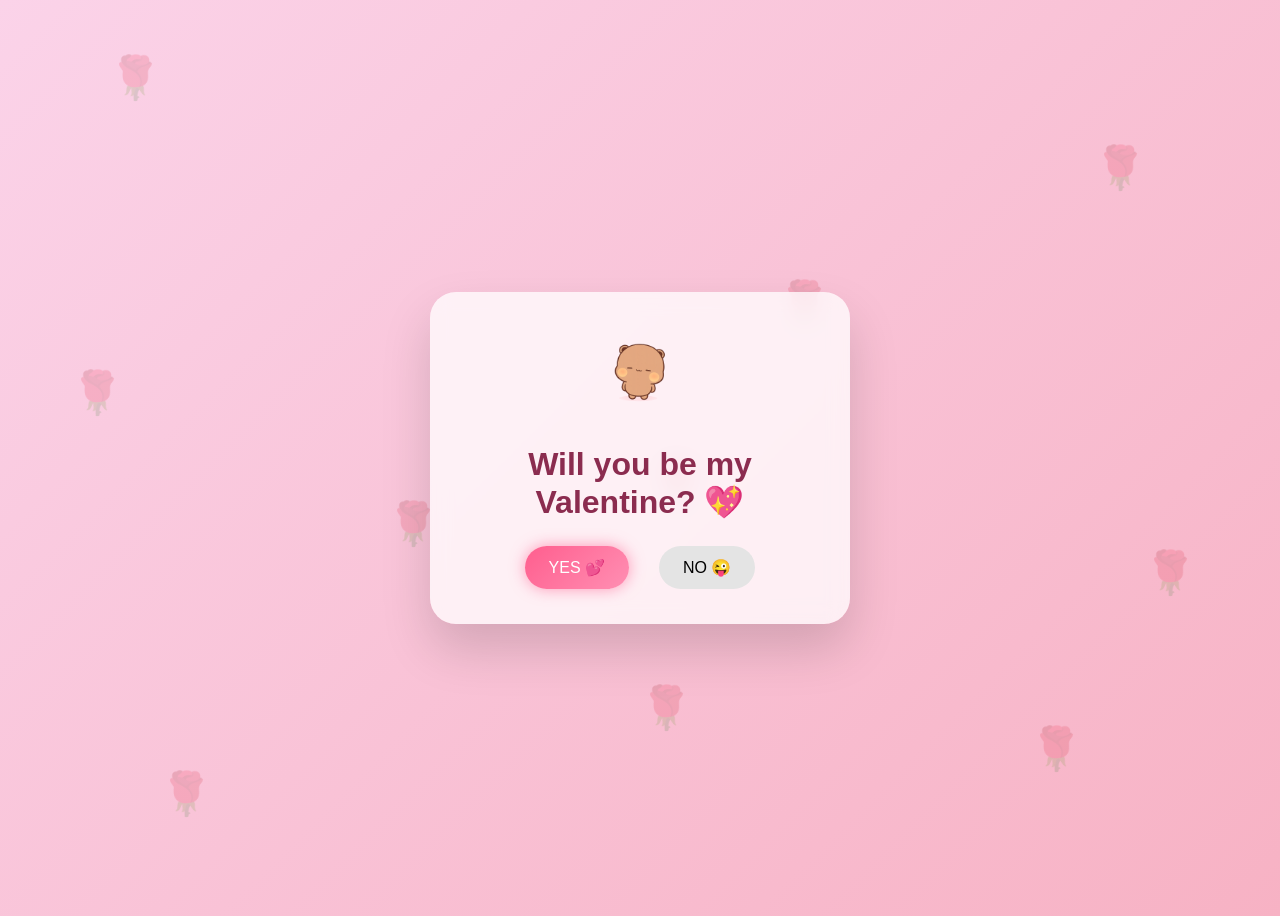
<file: index.html>
<!DOCTYPE html>
<html lang="en">
<head>
  <meta charset="UTF-8" />
  <meta name="viewport" content="width=device-width, initial-scale=1.0"/>
<meta name="robots" content="noindex,nofollow">
  <title>Be My Valentine 💖</title>
  <link rel="stylesheet" href="style.css"/>
</head>
<body class="bg-romantic center">

  <!-- subtle roses -->
  <!-- background roses -->
<div class="rose r1">🌹</div>
<div class="rose r2">🌹</div>
<div class="rose r3">🌹</div>
<div class="rose r4">🌹</div>
<div class="rose r5">🌹</div>
<div class="rose r6">🌹</div>
<div class="rose r7">🌹</div>
<div class="rose r8">🌹</div>
<div class="rose r9">🌹</div>
<div class="rose r10">🌹</div>


  <div class="card glass">
    <img src="bear.png" class="bear" alt="Cute Bear"/>

    <h1 class="title">
      Will you be my Valentine? 💖
    </h1>

    <div class="buttons spaced">
      <button class="yes" onclick="location.href='yes.html'">YES 💕</button>
      <button class="no" id="noBtn">NO 😜</button>
    </div>
  </div>

  <script src="script.js"></script>
</body>
</html>
</file>
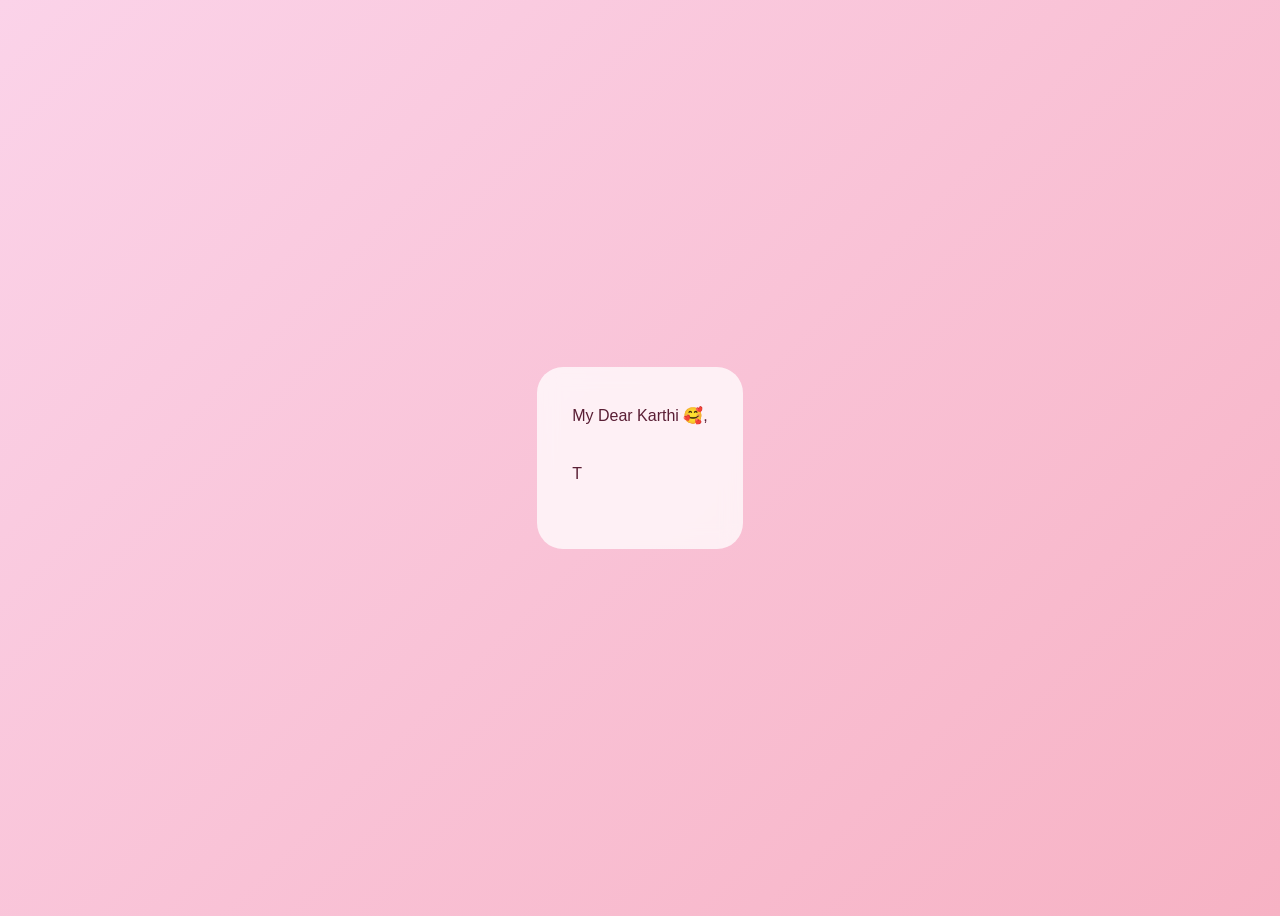
<file: letter.html>
<!DOCTYPE html>
<html lang="en">
<head>
  <meta charset="UTF-8"/>
  <meta name="viewport" content="width=device-width, initial-scale=1.0"/>
<meta name="robots" content="noindex,nofollow">
  <title>My Love 💌</title>
  <link rel="stylesheet" href="style.css"/>
</head>
<body class="bg-romantic center">

  <div class="letter-card glass">
    <div id="typed-text"></div>
    <p class="sign" id="signature"></p>
  </div>

  <script src="typing.js"></script>
</body>
</html>
</file>
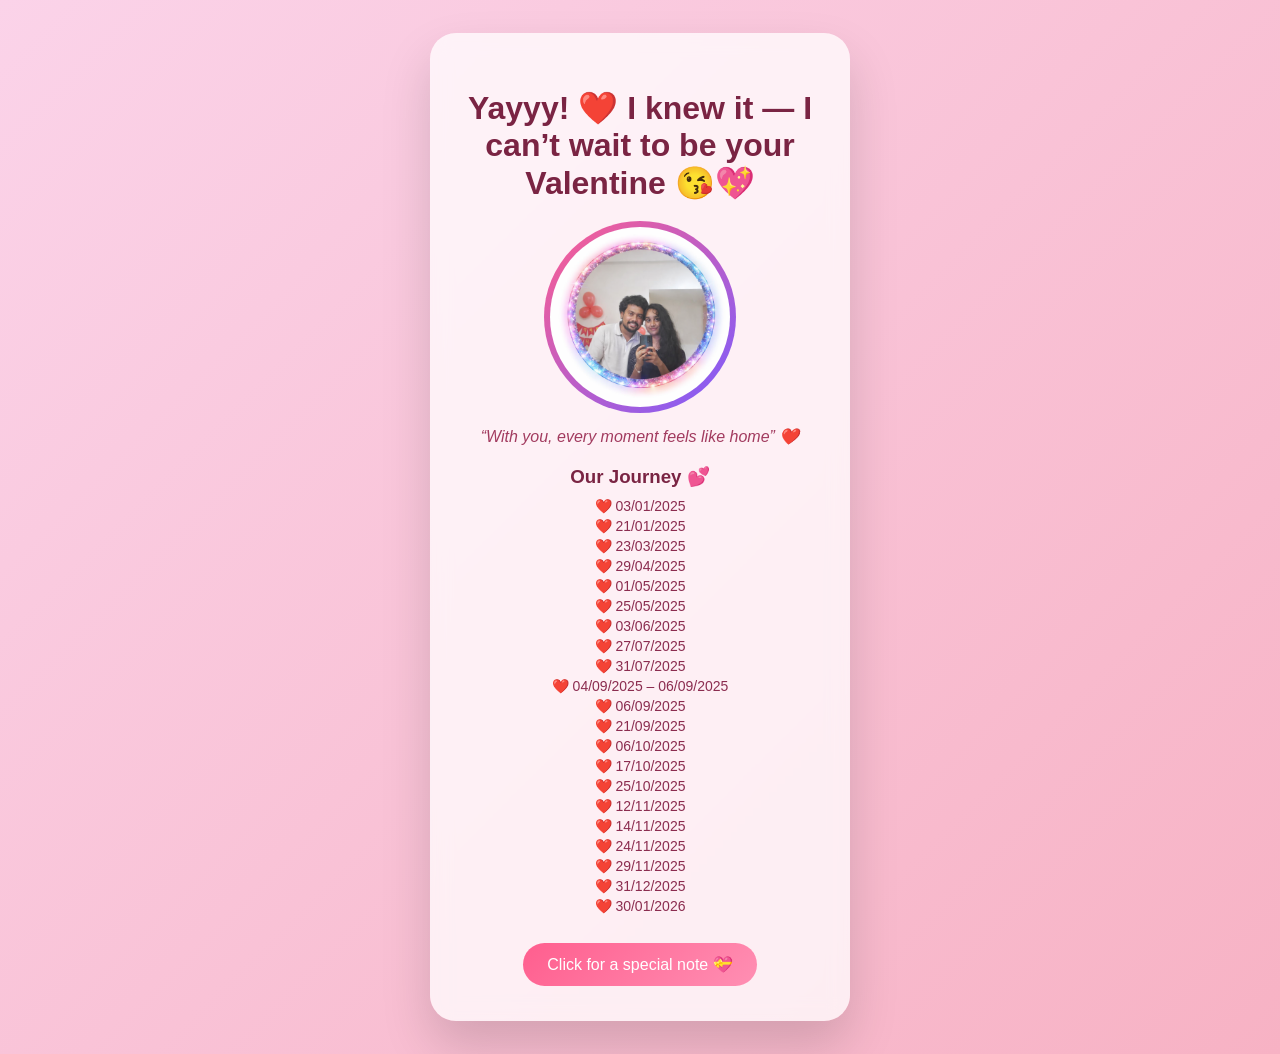
<file: yes.html>
<!DOCTYPE html>
<html lang="en">
<head>
  <meta charset="UTF-8"/>
  <meta name="viewport" content="width=device-width, initial-scale=1.0"/>
<meta name="robots" content="noindex,nofollow">
  <title>Yayyy 💕</title>
  <link rel="stylesheet" href="style.css"/>
</head>
<body class="bg-romantic center">

  <div class="card glass wide">
    <h1 class="headline">
      Yayyy! ❤️ I knew it — I can’t wait to be your Valentine 😘💖
    </h1>

    <div class="photo-wrapper">
      <img src="us.jpg" class="circle-photo" alt="Us"/>
      <div class="photo-ring"></div>
    </div>

    <p class="quote">
      “With you, every moment feels like home” ❤️
    </p>

    <h3 class="journey-title">Our Journey 💕</h3>

    <div class="journey">
      <span>❤️ 03/01/2025</span>
      <span>❤️ 21/01/2025</span>
      <span>❤️ 23/03/2025</span>
      <span>❤️ 29/04/2025</span>
      <span>❤️ 01/05/2025</span>
      <span>❤️ 25/05/2025</span>
      <span>❤️ 03/06/2025</span>
      <span>❤️ 27/07/2025</span>
      <span>❤️ 31/07/2025</span>
      <span>❤️ 04/09/2025 – 06/09/2025</span>
      <span>❤️ 06/09/2025</span>
      <span>❤️ 21/09/2025</span>
      <span>❤️ 06/10/2025</span>
      <span>❤️ 17/10/2025</span>
      <span>❤️ 25/10/2025</span>
      <span>❤️ 12/11/2025</span>
      <span>❤️ 14/11/2025</span>
      <span>❤️ 24/11/2025</span>
      <span>❤️ 29/11/2025</span>
      <span>❤️ 31/12/2025</span>
      <span>❤️ 30/01/2026</span>
    </div>

    <button class="special" onclick="location.href='letter.html'">
      Click for a special note 💝
    </button>
  </div>

</body>
</html>
</file>
<file: style.css>
* {
  box-sizing: border-box;
  font-family: 'Poppins', sans-serif;
}

.bg-romantic {
  min-height: 100vh;
  background: linear-gradient(135deg, #fbd3e9, #f7b2c4);
  position: relative;
}

.center {
  display: flex;
  justify-content: center;
  align-items: center;
  padding: 25px;
}

.glass {
  background: rgba(255,255,255,0.75);
  backdrop-filter: blur(10px);
}

.card {
  padding: 35px;
  border-radius: 26px;
  text-align: center;
  box-shadow: 0 25px 50px rgba(0,0,0,0.15);
  width: 100%;
  max-width: 420px;
  position: relative;
  z-index: 5;              /* 👈 card always above roses */
}

}

.card.wide {
  max-width: 700px;
}

.title {
  color: #8b2c4f;
  margin-bottom: 25px;
}

.headline {
  color: #7a2443;
  margin-bottom: 25px;
}

.bear {
  width: 140px;
  animation: blink 4s infinite, float 3s ease-in-out infinite;
}

@keyframes blink {
  0%,96%,100% { transform: scaleY(1); }
  98% { transform: scaleY(0.1); }
}

@keyframes float {
  0%,100% { transform: translateY(0); }
  50% { transform: translateY(-6px); }
}

.buttons.spaced {
  margin-top: 25px;
  display: flex;
  gap: 30px;
  justify-content: center;
  position: relative;
}

button {
  border: none;
  border-radius: 30px;
  padding: 12px 24px;
  font-size: 16px;
  cursor: pointer;
}

.yes {
  background: linear-gradient(135deg, #ff5e8e, #ff8fb3);
  color: white;
  box-shadow: 0 0 15px rgba(255,94,142,0.6);
}

.no {
  background: #e4e4e4;
  position: relative;
}

.photo-wrapper {
  position: relative;
  margin: 20px auto;
  width: 180px;
  height: 180px;
}

.circle-photo {
  width: 100%;
  height: 100%;
  border-radius: 50%;
  object-fit: cover;
  position: relative;
  z-index: 2;
}

.photo-ring {
  position: absolute;
  inset: -6px;
  border-radius: 50%;
  background: linear-gradient(135deg, #ff5e8e, #7a5cff);
  animation: rotate 6s linear infinite;
}

@keyframes rotate {
  from { transform: rotate(0); }
  to { transform: rotate(360deg); }
}

.quote {
  font-style: italic;
  color: #a23b5f;
  margin-bottom: 20px;
}

.journey-title {
  color: #7a2443;
  margin: 20px 0 10px;
}

.journey span {
  display: block;
  font-size: 14px;
  color: #8b2c4f;
  margin: 4px 0;
}

.special {
  margin-top: 25px;
  background: linear-gradient(135deg, #ff5e8e, #ff8fb3);
  color: white;
}

.letter-card {
  max-width: 700px;
  padding: 35px;
  border-radius: 26px;
}

#typed-text {
  line-height: 1.8;
  font-size: 16px;
  color: #5a1f35;
}

.sign {
  margin-top: 25px;
  text-align: right;
  font-weight: bold;
  color: #8b2c4f;
}

.rose {
  position: absolute;
  font-size: 42px;
  opacity: 0.15;
  z-index: 0;              /* 👈 push roses behind */
  pointer-events: none;
  animation: floatRose 8s ease-in-out infinite;
}

/* individual positions */
.r1 { top: 5%; left: 8%; }
.r2 { top: 15%; right: 10%; }
.r3 { top: 40%; left: 5%; }
.r4 { top: 60%; right: 6%; }
.r5 { bottom: 10%; left: 12%; }

.r6 { bottom: 15%; right: 15%; }
.r7 { top: 75%; left: 50%; }
.r8 { top: 30%; right: 35%; }
.r9 { bottom: 40%; left: 30%; }
.r10 { top: 50%; right: 45%; }

@keyframes floatRose {
  0%, 100% { transform: translateY(0); }
  50% { transform: translateY(-8px); }
}

/* responsive */
@media (max-width: 768px) {
  .card.wide {
    max-width: 95%;
  }
}
</file>
